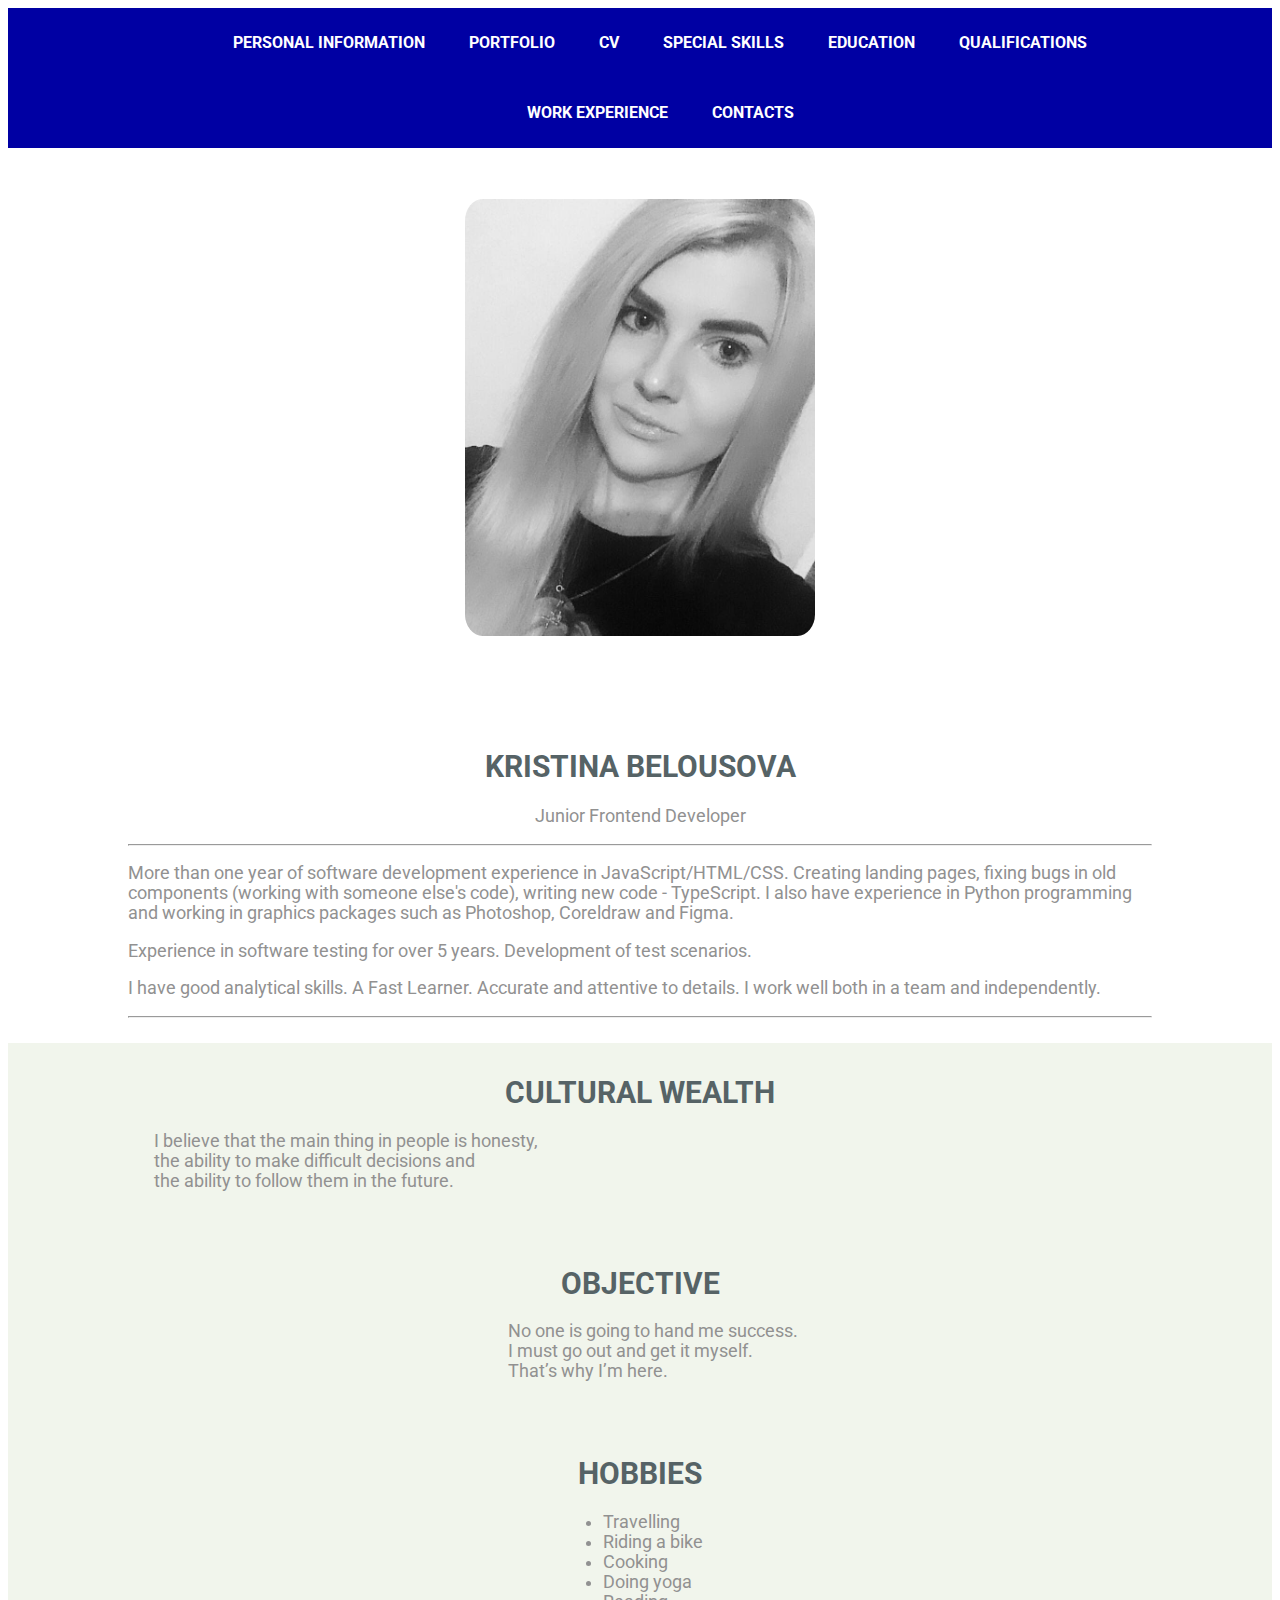
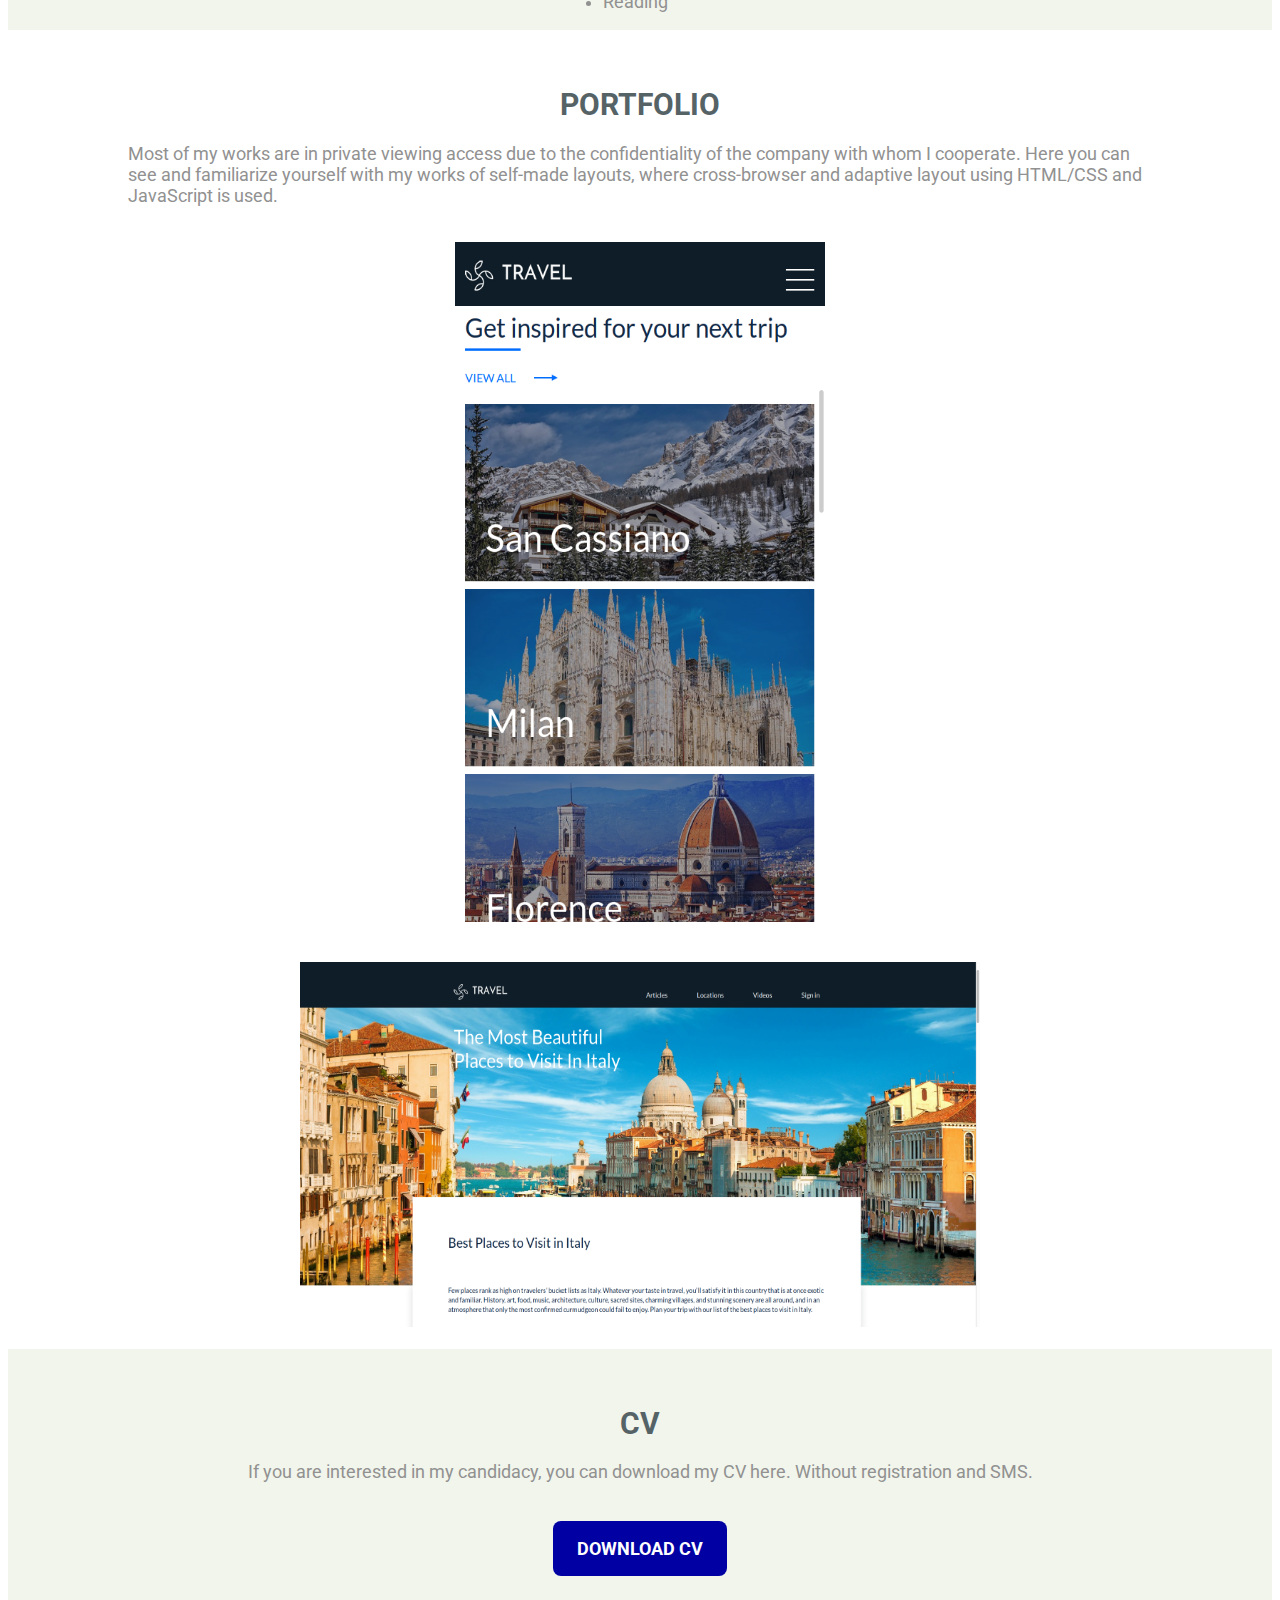
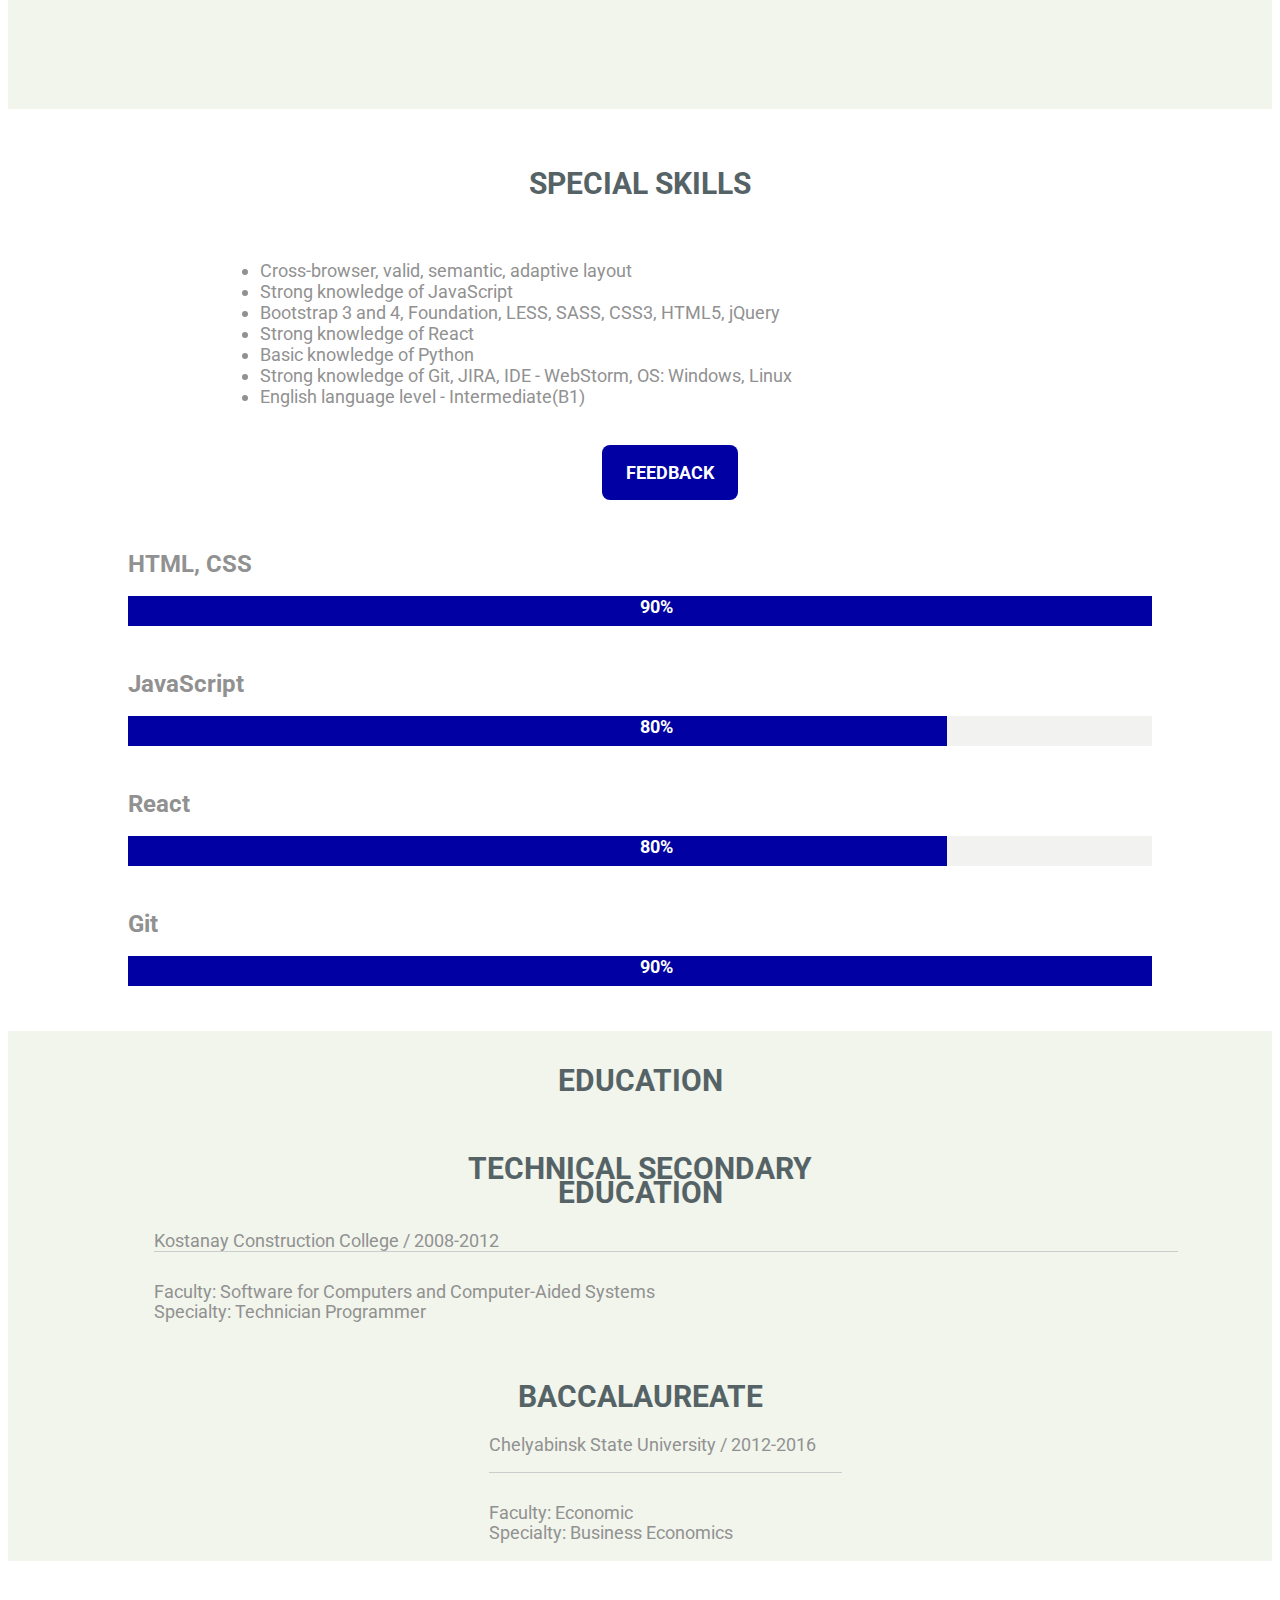
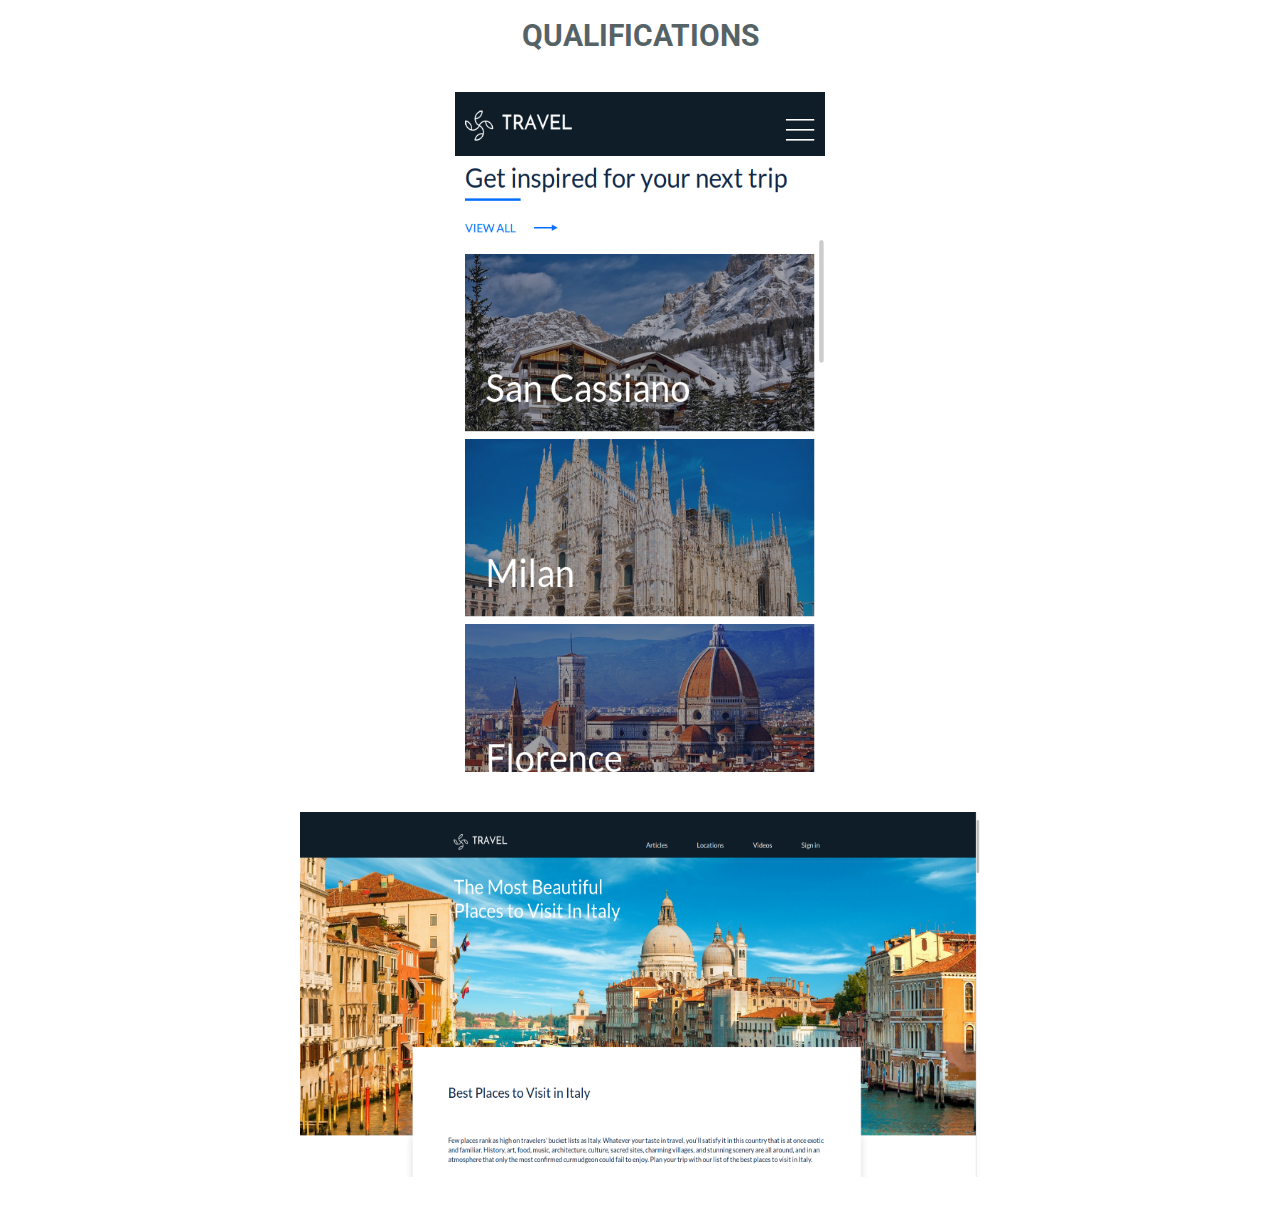
<file: index.html>
<!DOCTYPE html>
<html class="no-touch"><head>
    <meta charset="UTF-8">
    <title>Belousova Kristina Junior Frontend React JS Developer, QA Engineer</title>
    <link rel="shortcut icon" href="/img/favicon.ico" type="image/x-icon">
    <link href="https://fonts.googleapis.com/css?family=Roboto:400,500,700,400italic&amp;subset=latin,cyrillic-ext" rel="stylesheet" type="text/css">
    <link href="css/style.css" rel="stylesheet">
    <link href="https://cdn.jsdelivr.net/npm/bootstrap@5.0.2/dist/css/bootstrap.min.css" rel="stylesheet" integrity="sha384-EVSTQN3/azprG1Anm3QDgpJLIm9Nao0Yz1ztcQTwFspd3yD65VohhpuuCOmLASjC" crossorigin="anonymous">
    <script src="https://cdn.jsdelivr.net/npm/bootstrap@5.0.2/dist/js/bootstrap.bundle.min.js" integrity="sha384-MrcW6ZMFYlzcLA8Nl+NtUVF0sA7MsXsP1UyJoMp4YLEuNSfAP+JcXn/tWtIaxVXM" crossorigin="anonymous"></script>
</head>
<body>
<header class="header">
    <div class="container">
        <nav class="nav">
            <div class="nav_item">
                <a href="#about-me" class="nav_link">Personal information</a>
            </div>
            <div class="nav_item">
                <a href="#portfolio" class="nav_link">Portfolio</a>
            </div>
            <div class="nav_item">
                <a href="#resume" class="nav_link">CV</a>
            </div>
            <div class="nav_item">
                <a href="#skills" class="nav_link">Special skills</a>
            </div>
            <div class="nav_item">
                <a href="#education" class="nav_link">Education</a>
            </div>
            <div class="nav_item">
                <a href="#courses" class="nav_link">Qualifications</a>
            </div>
            <div class="nav_item">
                <a href="#contacts" class="nav_link">Work experience</a>
            </div>
            <div class="nav_item">
                <a href="#contacts" class="nav_link">Contacts</a>
            </div>
        </nav>
    </div>
</header>


<div class="main">
    <div class="bWrapper">
        <section class="about_me_section">
            <div class="container">
                <div class="row">
                    <div class="col-xs-5 col-xl-5 col-lg-5 col-md-5 col-sm-5 section_wrapper">
                        <div class="">
                            <img class="img-circle" alt="" src="img/my_photo.jpg">
                        </div>
                    </div>
                    <div class="col-xs-7 col-xl-7 col-lg-7 col-md-7 col-sm-7 ">
                        <h2 class="title main_info_title text_wrapper col-xl-12">Kristina Belousova</h2>
                        <p class="text_wrapper"> Junior Frontend Developer</p>
                        <hr>
                        <div class="main-info__text">
                            <p class=""> More than one year of software development experience in JavaScript/HTML/CSS.
                                Creating landing pages, fixing bugs in old components (working with someone else's code),
                                writing new code - TypeScript.
                                I also have experience in Python programming and working in graphics packages such as
                                Photoshop, Coreldraw and Figma.</p>
                            <p class="">Experience in software testing for over 5 years. Development of test scenarios.</p>
                            <p class=""> I have good analytical skills. A Fast Learner. Accurate and attentive to details.
                                I work well both in a team and independently.</p>
                        </div>
                        <hr>
                    </div>
                </div>
            </div>
        </section>
    </div>



    <section class="about_me_qualities_section">
        <div class="container">
            <div class="row">
                <div class="col-xs-4 col-xl-4 col-lg-4 col-md-4 col-sm-4 about_me_section_wrapper">
                    <div class="">
                        <h2 class="title main_info_title text_wrapper">Cultural wealth</h2>
                        <p class="main-info__text info_text_wrapper">
                            I believe that the main thing in people is honesty,
                            <br/> the ability to make difficult decisions and
                            <br/>the ability to follow them in the future.
                        </p>
                    </div>
                </div>
                <div class="col-xs-4 col-xl-4 col-lg-4 col-md-4 col-sm-4 section_wrapper">
                    <div class="">
                        <h2 class="title main_info_title text_wrapper">Objective</h2>
                        <p class="main-info__text info_text_wrapper">
                            No one is going to hand me success.
                            <br/>I must go out and get it myself.
                            <br/>That’s why I’m here.
                        </p>
                    </div>
                </div>
                <div class="col-xs-4 col-xl-4 col-lg-4 col-md-4 col-sm-4 section_wrapper">
                    <div class="">
                        <h2 class="title main_info_title text_wrapper">Hobbies</h2>
                        <li class="main-info__text info_text_wrapper">Travelling</li>
                        <li class="main-info__text info_text_wrapper">Riding a bike</li>
                        <li class="main-info__text info_text_wrapper">Cooking</li>
                        <li class="main-info__text info_text_wrapper">Doing yoga</li>
                        <li class="main-info__text info_text_wrapper">Reading</li>
                        </p>
                    </div>
                </div>
            </div>
        </div>
    </section>
</div>

<section id="portfolio" class="">
    <div class="container">
        <div class="row">

            <h2 class="title main_info_title text_wrapper">Portfolio</h2>
            <p class="portfolio__info">
                Most of my works are in private viewing access due to the confidentiality of the company with whom I cooperate.
                Here you can see and familiarize yourself with my works of self-made layouts, where cross-browser and adaptive layout
                using HTML/CSS and JavaScript is used.
            </p>

            <div class="col-xs-5 col-xl-5 col-lg-5 col-md-5 col-sm-5 section_wrapper">
                <p class="portfolio__items">
                    <a class="portfolio-item__link" href="travel/index.html">
                        <img src="img/italy-mobile.png" class="portfolio-item__img" alt="italy" width="370" height="680">
                    </a>
                </p>
            </div>
            <div class="col-xs-7 col-xl-7 col-lg-7 col-md-7 col-sm-7 section_wrapper">
                <p class="portfolio__items">
                    <a class="portfolio-item__link" href="travel/index.html">
                        <img src="img/italy-web.png" class="portfolio-item__img" alt="italy" width="680" height="365">
                    </a>
                </p>
            </div>
        </div>
    </div>
</section>


<section id="resume" class="resume_section">
    <div class="container">
        <div class="row" >
            <div class="col-xs-12 col-xl-12 col-lg-12 col-md-12 col-sm-12 section_wrapper ">
                                <div class="">
                <h2 class="title main_info_title text_wrapper">CV</h2>

                <p class="resume__info">
                    If you are interested in my candidacy, you can download my CV here. Without registration and SMS.
                </p>
                <div class="downloadButtonWrapper">
                    <a href="resume.pdf" class="downloadButton" download="">Download CV</a>
                </div>
            </div>
        </div>
        </div>
        </div>
</section>


<section id="skills" class="">
    <div class="container">
        <div class="row">

            <h2 class="title main_info_title text_wrapper">Special skills</h2>

<!--            <div class="skill-item">-->
            <div class="col-xs-6 col-xl-6 col-lg-6 col-md-6 col-sm-6 section_wrapper">
                <ul class="skills__list">
                    <li>Cross-browser, valid, semantic, adaptive layout</li>
                <li>Strong knowledge of JavaScript</li>
                <li>Bootstrap 3 and 4, Foundation, LESS, SASS, CSS3, HTML5, jQuery</li>
                <li>Strong knowledge of React</li>
                <li>Basic knowledge of Python</li>
                <li>Strong knowledge of Git, JIRA, IDE - WebStorm, OS: Windows, Linux</li>
                <li>English language level - Intermediate(B1)</li>
                    <li class="downloadButtonWrapper">
                        <a class="downloadButton" href="#contacts">Feedback</a>
                    </li>
                </ul>
            </div>







            <div class="col-xs-6 col-xl-6 col-lg-6 col-md-6 col-sm-6 section_wrapper skills_wrapper">
                <div class="skill-item">
                    <h3 class="secondary-title skill-item__title">HTML, CSS</h3>
                    <div class="skill-item__container">
                        <div class="skill-item__progress">
                            <p class="skill-item__percent percent-90">90%</p>
                        </div>
                    </div>
                </div>
                <div class="skill-item">
                    <h3 class="secondary-title skill-item__title">JavaScript</h3>
                    <div class="skill-item__container">
                        <div class="skill-item__progress">
                            <p class="skill-item__percent percent-80">80%</p>
                        </div>
                    </div>
                </div>
                <div class="skill-item">
                    <h3 class="secondary-title skill-item__title">React</h3>
                    <div class="skill-item__container">
                        <div class="skill-item__progress">
                            <p class="skill-item__percent percent-80">80%</p>
                        </div>
                    </div>
                </div>
                <div class="skill-item">
                    <h3 class="secondary-title skill-item__title">Git</h3>
                    <div class="skill-item__container">
                        <div class="skill-item__progress">
                            <p class="skill-item__percent percent-90">90%</p>
                        </div>
                    </div>
                </div>

            </div>
        </div>
    </div>
</section>




<section class="education_section about_me_qualities_section">
    <div class="container">
        <div class="row">
            <h2 class="title main_info_title text_wrapper">Education</h2>
            <div class="col-xs-6 col-xl-6 col-lg-6 col-md-6 col-sm-6 about_me_section_wrapper">
                <div class="">
                    <h2 class="title main_info_title text_wrapper">Technical secondary <br/>education</h2>
                    <div class="main-info__text info_text_wrapper">
                        Kostanay Construction College / 2008-2012 </div>

                    <div class="main-info__text info_text_wrapper education__info">
                        Faculty: Software for Computers and Computer-Aided Systems
                    </div>
                    <div class="main-info__text info_text_wrapper">
                        Specialty: Technician Programmer
                    </div>
                </div>
            </div>

            <div class="col-xs-6 col-xl-6 col-lg-6 col-md-6 col-sm-6 section_wrapper">
                <div class="">
                    <h2 class="title main_info_title text_wrapper">Baccalaureate</h2>
                    <p class="main-info__text info_text_wrapper">
                        Chelyabinsk State University / 2012-2016
                    <div class="main-info__text info_text_wrapper education__info">
                        Faculty: Economic
                    </div>
                    <div class="main-info__text info_text_wrapper">
                        Specialty:  Business Economics
                    </div>

                    </p>
                </div>
            </div>
        </div>
    </div>
</section>
</div>


<section id="qualifications" class="">
    <div class="container">
        <div class="row">

            <h2 class="title main_info_title text_wrapper">Qualifications</h2>
            <p class="portfolio__info">

            </p>

            <div class="col-xs-5 col-xl-5 col-lg-5 col-md-5 col-sm-5 section_wrapper">
                <p class="portfolio__items">
                    <a class="portfolio-item__link" href="travel/index.html">
                        <img src="img/italy-mobile.png" class="portfolio-item__img" alt="italy" width="370" height="680">
                    </a>
                </p>
            </div>
            <div class="col-xs-7 col-xl-7 col-lg-7 col-md-7 col-sm-7 section_wrapper">
                <p class="portfolio__items">
                    <a class="portfolio-item__link" href="travel/index.html">
                        <img src="img/italy-web.png" class="portfolio-item__img" alt="italy" width="680" height="365">
                    </a>
                </p>
            </div>
        </div>
    </div>
</section>







</main>
</body>
</html>
</file>
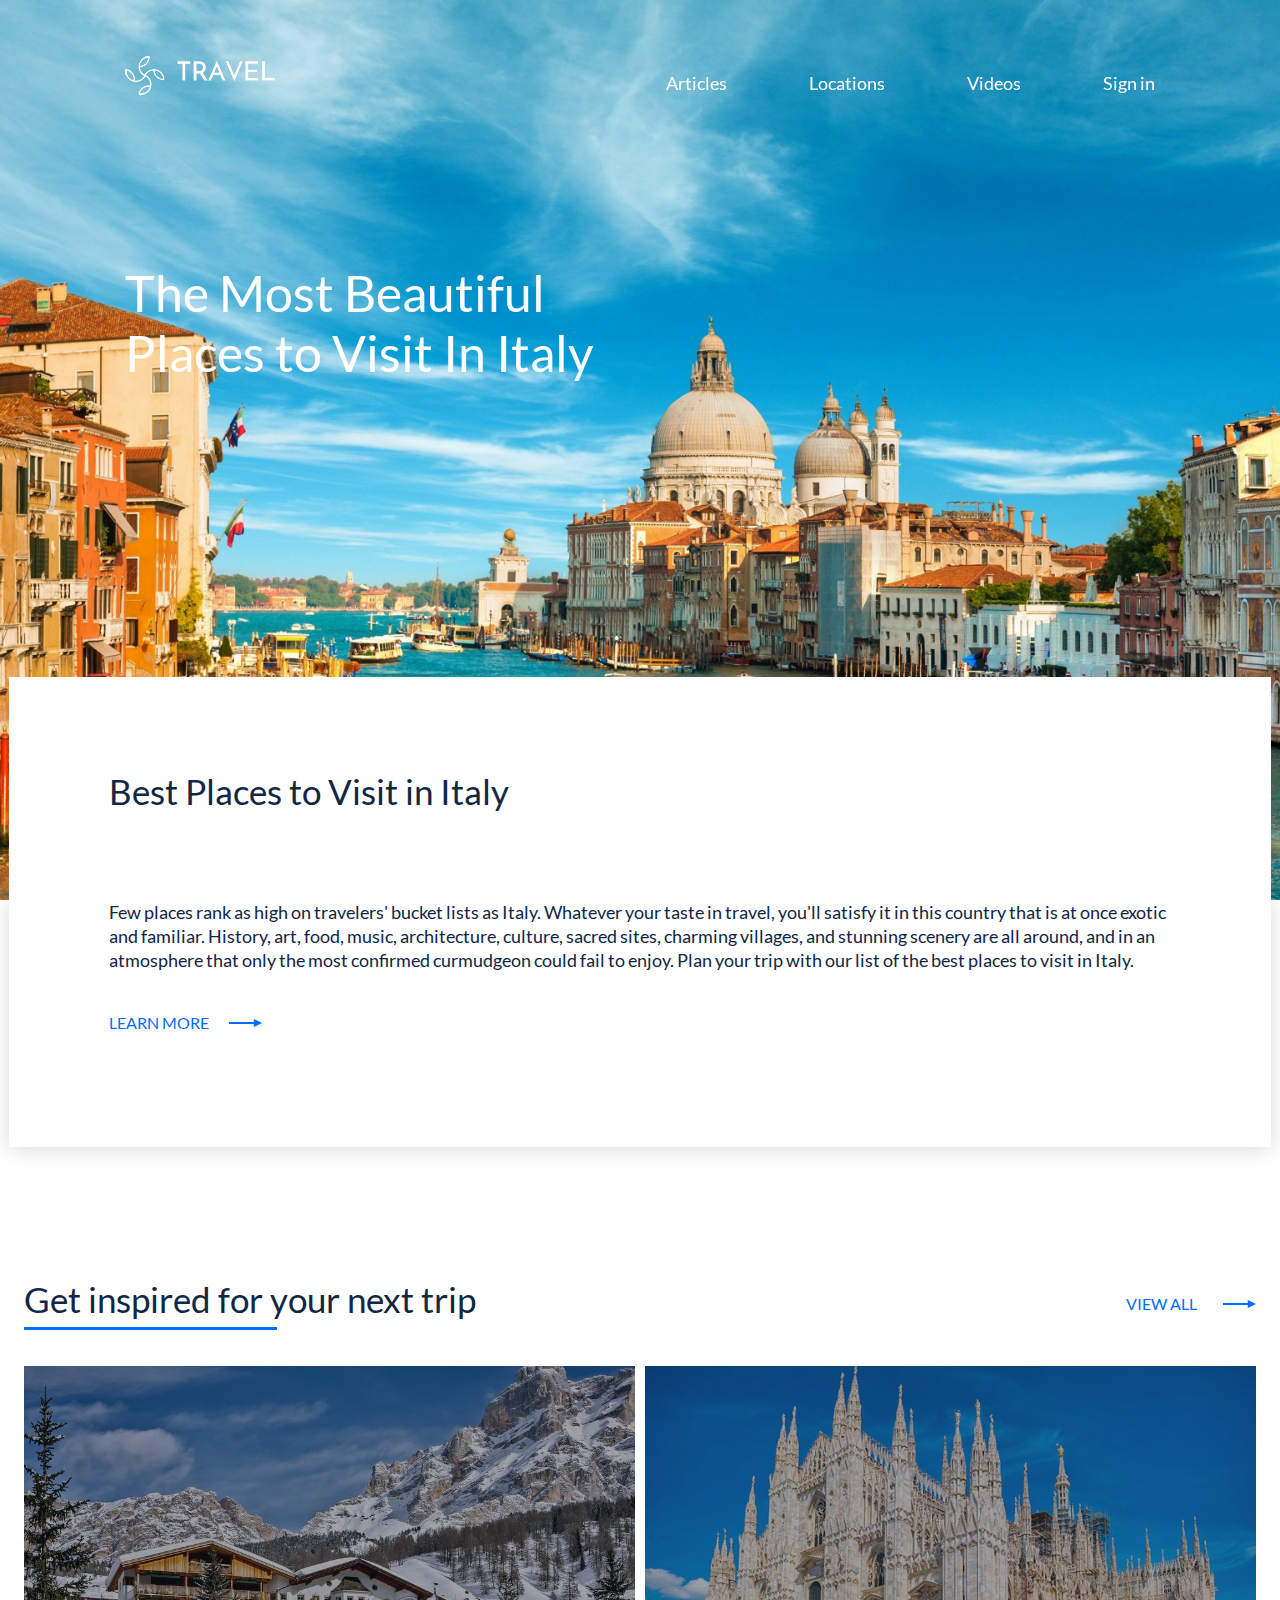
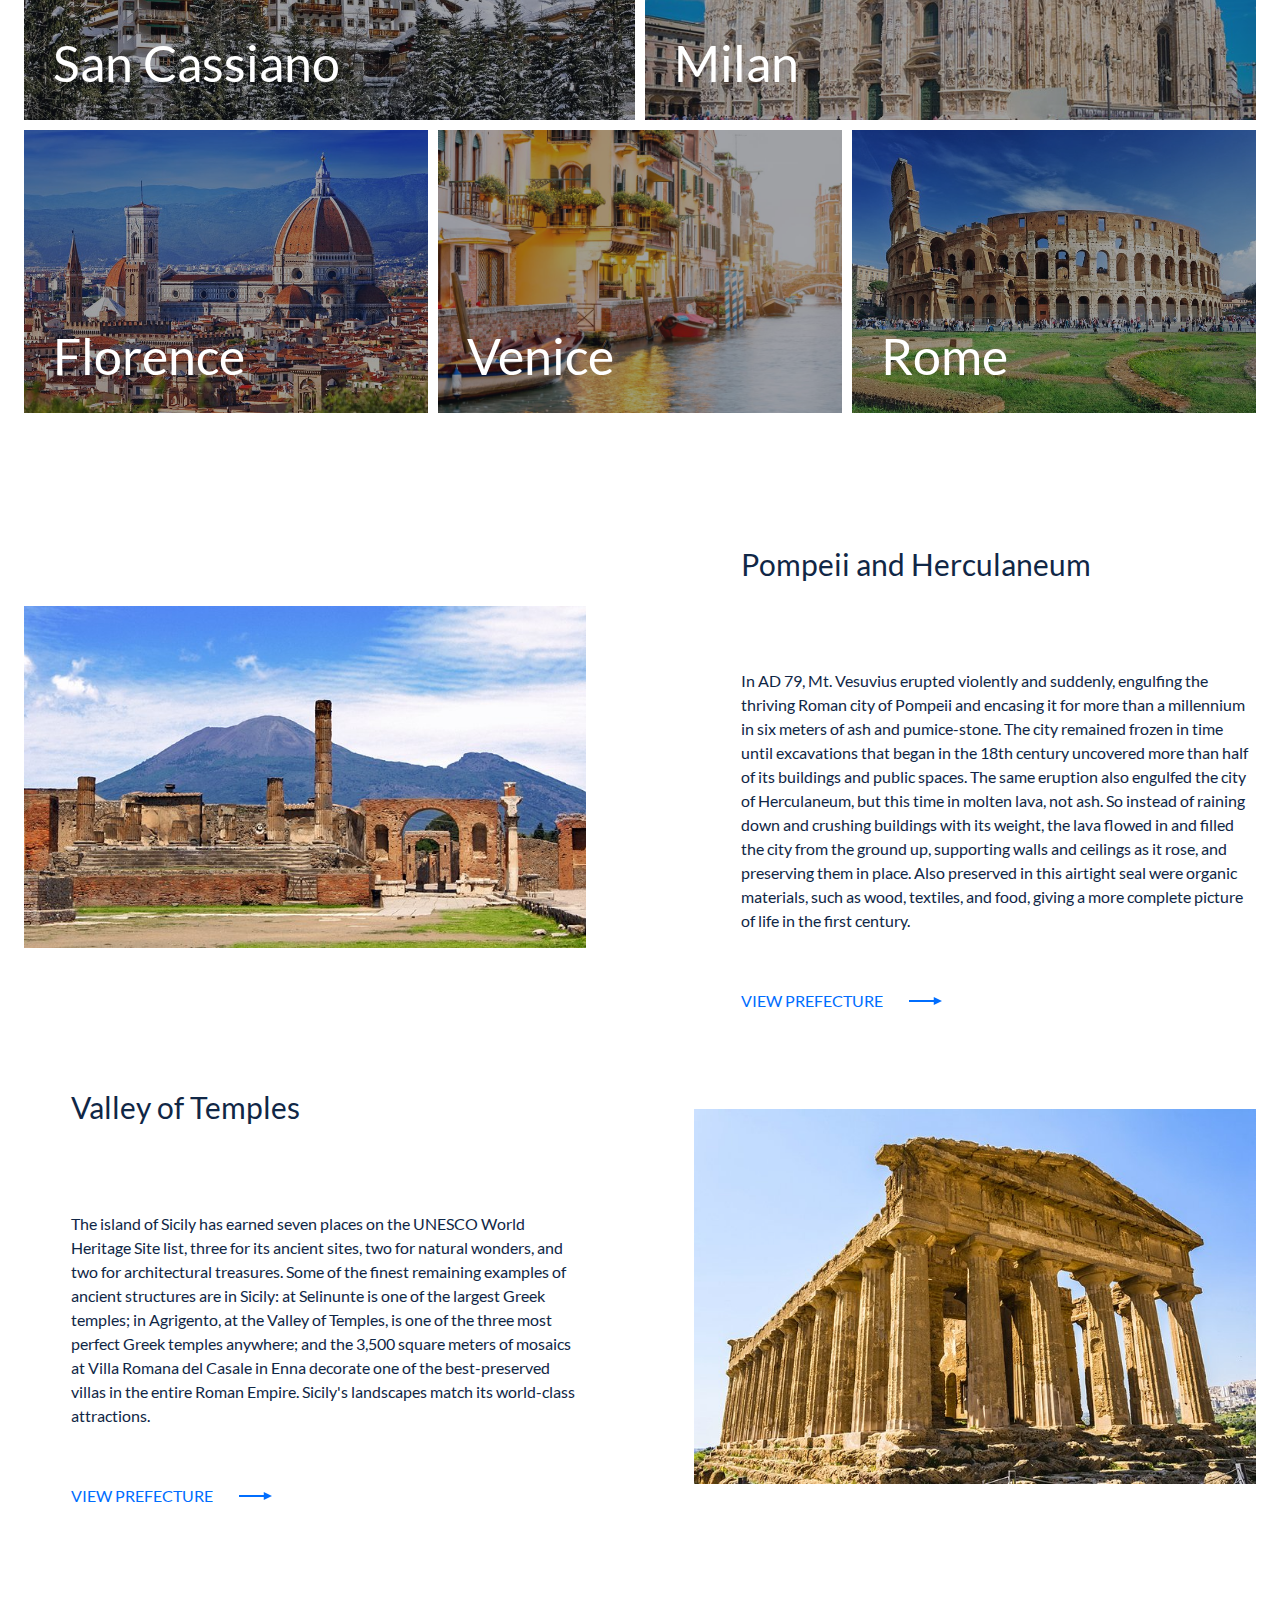
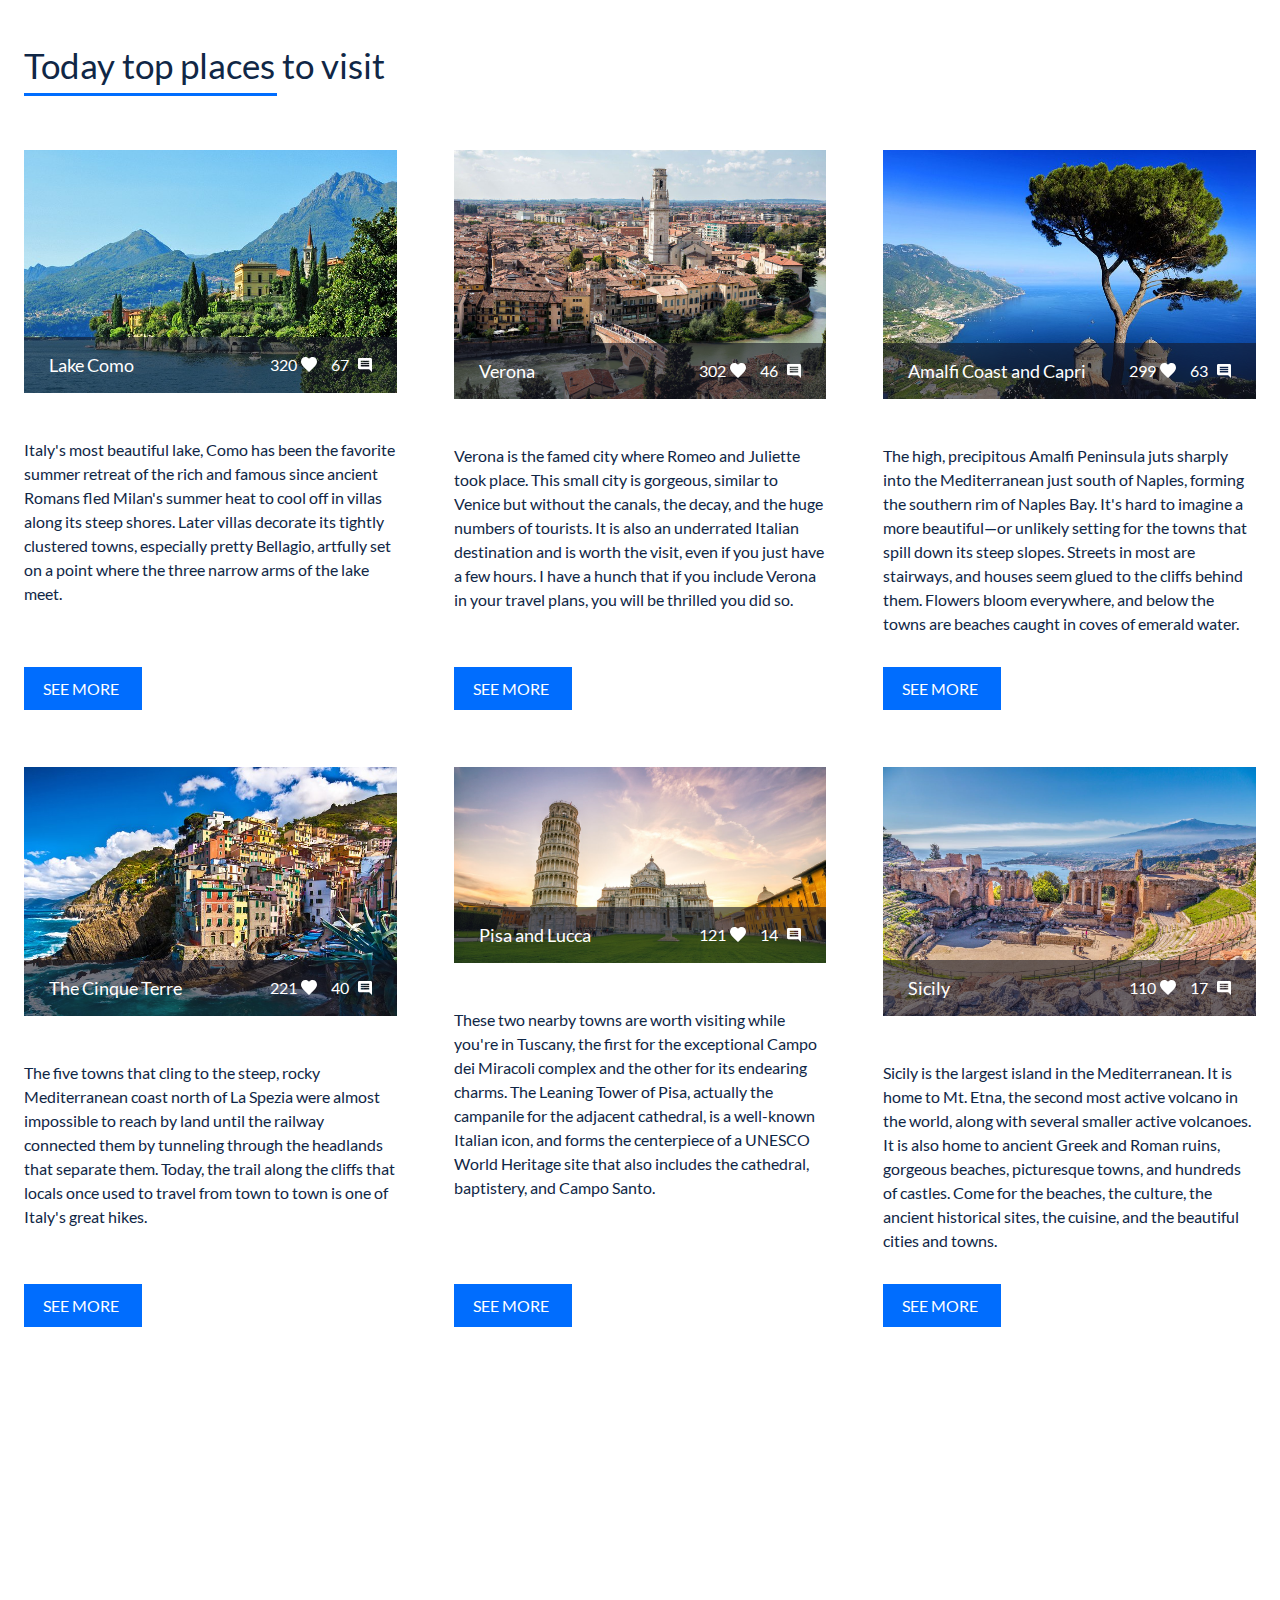
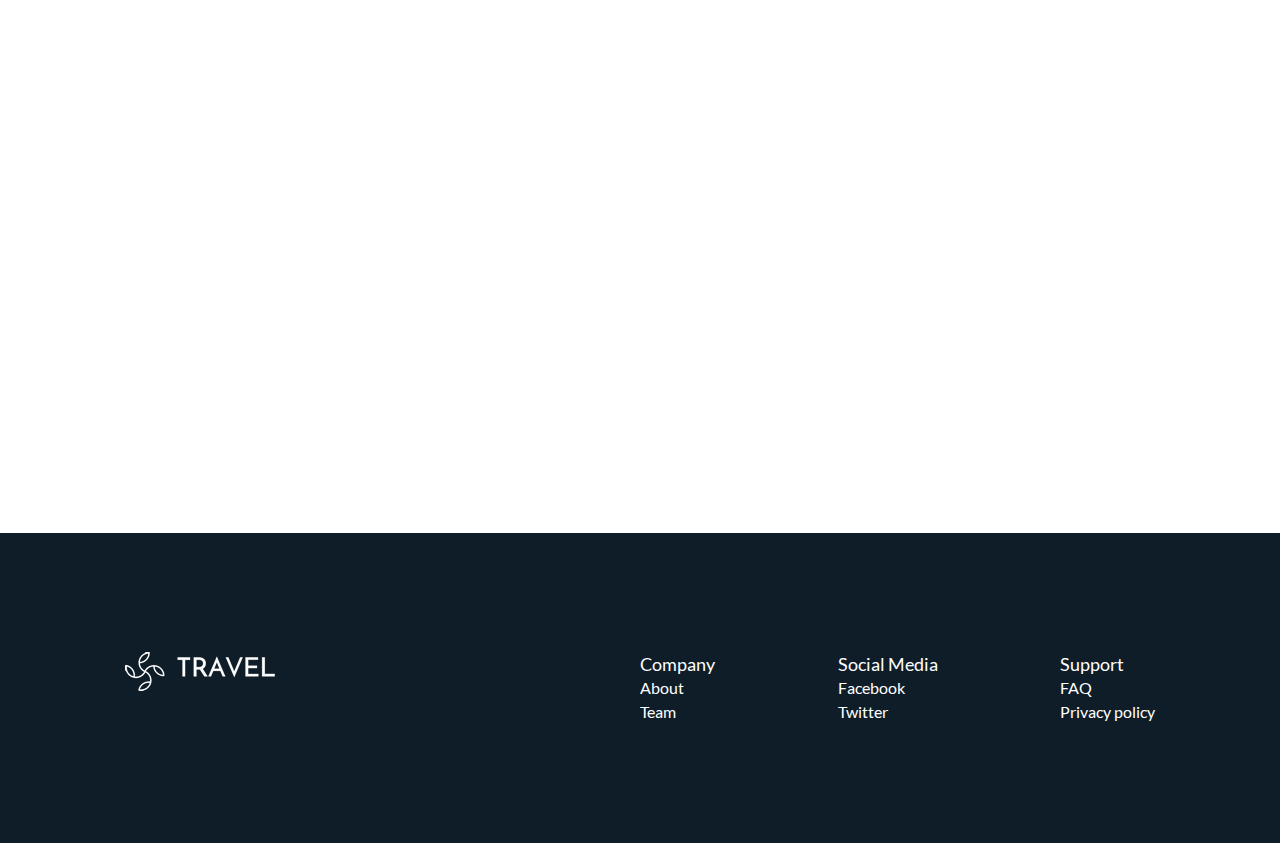
<file: travel/index.html>
<!DOCTYPE html>
<html lang="en">
<head>
    <meta charset="UTF-8">
    <meta name="viewport" content="width=device-width, initial-scale=1.0">
    <title>The Most Beautiful Places to Visit In Italy</title>
    <link rel="stylesheet" href="./css/style.css">
</head>
<body>
<!-- Header start -->
<header class="header">
    <div class="wrapper">
        <div class="header__wrapper">
            <div class="header__logo">
                <a href="/" class="header__logo-link">
                    <img src="./img/logo.png" alt="he Most Beautiful Places to Visit In Italy" class="header__logo-pic">
                </a>
            </div>

            <nav class="header__nav">
                <ul class="header__list">
                    <li class="header__item">
                        <a href="#articles" class="header__link js-scroll">Articles</a>
                    </li>
                    <li class="header__item">
                        <a href="#locations" class="header__link js-scroll">Locations</a>
                    </li>
                    <li class="header__item">
                        <a href="#videos" class="header__link js-scroll">Videos</a>
                    </li>
                    <li class="header__item">
                        <a href="#sign-in" class="header__link js-scroll">Sign in</a>
                    </li>
                </ul>
                <div class="header__nav-close">
                    <span class="header__nav-close-line"></span>
                    <span class="header__nav-close-line"></span>
                </div>
            </nav>
            <div class="header__burger burger">
                <span class="burger__line burger__line_first"></span>
                <span class="burger__line burger__line_second"></span>
                <span class="burger__line burger__line_third"></span>
            </div>
        </div>
    </div>
</header>
<!-- Header end -->


<main class="main">
    <!-- Intro start -->
    <section class="intro" id="sign-in">
        <div class="wrapper">
            <h1 class="intro__title">
                The Most Beautiful Places to Visit In Italy
            </h1>
        </div>
    </section>
    <!-- Intro end -->

    <!-- Benefits start -->
    <section class="benefits">
        <div class="benefits__wrap">
            <h2 class="benefits__title">
                Best Places to Visit in Italy
            </h2>
            <div class="benefits__cards">
                <div class="benefits__card">
                    <p class="benefits__card-desc">
                        Few places rank as high on travelers' bucket lists as Italy. Whatever your taste in travel, you'll
                        satisfy it in this country that is at once exotic and familiar. History, art, food, music, architecture,
                        culture, sacred sites, charming villages, and stunning scenery are all around, and in an atmosphere that
                        only the most confirmed curmudgeon could fail to enjoy. Plan your trip with our list of the best places
                        to visit in Italy.
                    </p>
                    <a href="#!" class="benefits__card-more">
                        LEARN MORE
                    </a>
                </div>

            </div>
        </div>
    </section>
    <!-- Benefits end -->

    <!-- Places start -->
    <section class="places">
        <div class="wrapper-full">
            <div class="places__caption">
                <h2 class="places__title section-title">
                    Get inspired for your next trip
                </h2>
                <a href="#!" class="places__view-all">VIEW ALL</a>
            </div>

            <div class="places__cards">

                <div class="places__card places__card_size_lg">
                    <img src="./img/place-1-min.jpg" alt="San Cassiano" class="places__card-pic places__card-pic_size_lg">
                    <h3 class="places__card-title">
                        San Cassiano
                    </h3>
                    <a href="#!" class="places__card-link"></a>
                </div>

                <div class="places__card places__card_size_lg">
                    <img src="./img/place-2-min.jpg" alt="Milan" class="places__card-pic places__card-pic_size_lg">
                    <h3 class="places__card-title">
                        Milan
                    </h3>
                    <a href="#!" class="places__card-link"></a>
                </div>

                <div class="places__card places__card_size_sm">
                    <img src="./img/place-3-min.jpg" alt="Florence" class="places__card-pic places__card-pic_size_sm">
                    <h3 class="places__card-title">
                        Florence
                    </h3>
                    <a href="#!" class="places__card-link"></a>
                </div>

                <div class="places__card places__card_size_sm">
                    <img src="./img/place-4-min.jpg" alt="Venice" class="places__card-pic places__card-pic_size_sm">
                    <h3 class="places__card-title">
                        Venice
                    </h3>
                    <a href="#!" class="places__card-link"></a>
                </div>

                <div class="places__card places__card_size_sm">
                    <img src="./img/place-5-min.jpg" alt="Rome" class="places__card-pic places__card-pic_size_sm">
                    <h3 class="places__card-title">
                        Rome
                    </h3>
                    <a href="#!" class="places__card-link"></a>
                </div>

            </div>
        </div>
    </section>
    <!-- Places end -->

    <!-- Tours start -->

    <div class="tours" id="articles">
        <div class="wrapper-full">

            <div class="tours__tour tour">
                <div class="tour__pic">
                    <img src="./img/tour-1-min.jpg" alt="Pompeii and Herculaneum" class="tour__thumb">
                </div>
                <div class="tour__info">
                    <h3 class="tour__title">
                        Pompeii and Herculaneum
                    </h3>
                    <p class="tour__desc">
                        In AD 79, Mt. Vesuvius erupted violently and suddenly, engulfing the thriving Roman city of Pompeii and encasing
                        it for more than a millennium in six meters of ash and pumice-stone. The city remained frozen in time until excavations
                        that began in the 18th century uncovered more than half of its buildings and public spaces.
                        The same eruption also engulfed the city of Herculaneum, but this time in molten lava, not ash. So instead of raining
                        down and crushing buildings with its weight, the lava flowed in and filled the city from the ground up, supporting walls
                        and ceilings as it rose, and preserving them in place. Also preserved in this airtight seal were organic materials,
                        such as wood, textiles, and food, giving a more complete picture of life in the first century.
                    </p>
                    <a href="#!" class="tour__more">VIEW PREFECTURE</a>
                </div>
            </div>

            <div class="tours__tour tour">
                <div class="tour__info">
                    <h3 class="tour__title">
                        Valley of Temples
                    </h3>
                    <p class="tour__desc">
                        The island of Sicily has earned seven places on the UNESCO World Heritage Site list, three for its ancient sites, two for natural wonders,
                        and two for architectural treasures. Some of the finest remaining examples of ancient structures are in Sicily: at Selinunte is one of the
                        largest Greek temples; in Agrigento, at the Valley of Temples, is one of the three most perfect Greek temples anywhere; and the 3,500
                        square meters of mosaics at Villa Romana del Casale in Enna decorate one of the best-preserved villas in the entire Roman Empire.
                        Sicily's landscapes match its world-class attractions.
                    </p>
                    <a href="#!" class="tour__more">VIEW PREFECTURE</a>
                </div>
                <div class="tour__pic tour__pic_mob-first">
                    <img src="./img/tour-2-min.jpg" alt="Featured Neighborhood: Kyoto’s Arashiyama" class="tour__thumb">
                </div>
            </div>

        </div>
    </div>

    <!-- Tours start -->

    <!-- Top start -->
    <section class="top" id="locations">
        <div class="wrapper-full">
            <h2 class="top__title section-title">
                Today top places to visit
            </h2>

            <div class="top__cards">

                <div class="top__card">
                    <div class="top__card-pic">
                        <img src="./img/top-pic-1-min.jpg" alt="NAGOYA" class="top__card-thumb">
                        <div class="top__card-stats">
                            <h3 class="top__card-title">
                                Lake Como
                            </h3>
                            <div class="top__card-likes">
                                    <span class="top__card-likes-value">
                                        320
                                    </span>
                            </div>
                            <div class="top__card-comments">
                                    <span class="top__card-comments-value">
                                        67
                                    </span>
                            </div>
                        </div>
                    </div>
                    <p class="top__card-desc">
                        Italy's most beautiful lake, Como has been the favorite summer retreat of the rich and famous since ancient Romans fled Milan's
                        summer heat to cool off in villas along its steep shores. Later villas decorate its tightly clustered towns, especially pretty
                        Bellagio, artfully set on a point where the three narrow arms of the lake meet.
                    </p>
                    <a href="#!" class="top__card-more">SEE MORE</a>
                </div>

                <div class="top__card">
                    <div class="top__card-pic">
                        <img src="./img/top-pic-2-min.jpg" alt="NIIGATA" class="top__card-thumb">
                        <div class="top__card-stats">
                            <h3 class="top__card-title">
                                Verona
                            </h3>
                            <div class="top__card-likes">
                                    <span class="top__card-likes-value">
                                        302
                                    </span>
                            </div>
                            <div class="top__card-comments">
                                    <span class="top__card-comments-value">
                                        46
                                    </span>
                            </div>
                        </div>
                    </div>
                    <p class="top__card-desc">
                        Verona is the famed city where Romeo and Juliette took place.
                        This small city is gorgeous, similar to Venice but without the canals, the decay, and the huge numbers of tourists.
                        It is also an underrated Italian destination and is worth the visit, even if you just have a few hours.
                        I have a hunch that if you include Verona in your travel plans, you will be thrilled you did so.
                    </p>
                    <a href="#!" class="top__card-more">SEE MORE</a>
                </div>

                <div class="top__card">
                    <div class="top__card-pic">
                        <img src="./img/top-pic-3-min.jpg" alt="OSAKA" class="top__card-thumb">
                        <div class="top__card-stats">
                            <h3 class="top__card-title">
                                Amalfi Coast and Capri
                            </h3>
                            <div class="top__card-likes">
                                    <span class="top__card-likes-value">
                                        299
                                    </span>
                            </div>
                            <div class="top__card-comments">
                                    <span class="top__card-comments-value">
                                        63
                                    </span>
                            </div>
                        </div>
                    </div>
                    <p class="top__card-desc">
                        The high, precipitous Amalfi Peninsula juts sharply into the Mediterranean just south of Naples, forming the southern rim of Naples Bay.
                        It's hard to imagine a more beautiful—or unlikely setting for the towns that spill down its steep slopes. Streets in most are stairways,
                        and houses seem glued to the cliffs behind them. Flowers bloom everywhere, and below the towns are beaches caught in coves of emerald water.
                    </p>
                    <a href="#!" class="top__card-more">SEE MORE</a>
                </div>

                <div class="top__card">
                    <div class="top__card-pic">
                        <img src="./img/top-pic-4-min.jpg" alt="The Cinque Terre" class="top__card-thumb">
                        <div class="top__card-stats">
                            <h3 class="top__card-title">
                                The Cinque Terre
                            </h3>
                            <div class="top__card-likes">
                                    <span class="top__card-likes-value">
                                        221
                                    </span>
                            </div>
                            <div class="top__card-comments">
                                    <span class="top__card-comments-value">
                                        40
                                    </span>
                            </div>
                        </div>
                    </div>
                    <p class="top__card-desc">
                        The five towns that cling to the steep, rocky Mediterranean coast north of La Spezia were almost impossible to reach by land until the
                        railway connected them by tunneling through the headlands that separate them. Today, the trail along the cliffs that locals once used to
                        travel from town to town is one of Italy's great hikes.
                    </p>
                        <a href="#!" class="top__card-more">SEE MORE</a>
                </div>

                <div class="top__card">
                    <div class="top__card-pic">
                        <img src="./img/top-pic-5-min.jpg" alt="Pisa and Lucca" class="top__card-thumb">
                        <div class="top__card-stats">
                            <h3 class="top__card-title">
                                Pisa and Lucca
                            </h3>
                            <div class="top__card-likes">
                                    <span class="top__card-likes-value">
                                        121
                                    </span>
                            </div>
                            <div class="top__card-comments">
                                    <span class="top__card-comments-value">
                                        14
                                    </span>
                            </div>
                        </div>
                    </div>
                    <p class="top__card-desc">
                        These two nearby towns are worth visiting while you're in Tuscany, the first for the exceptional Campo dei Miracoli complex and the other
                        for its endearing charms. The Leaning Tower of Pisa, actually the campanile for the adjacent cathedral, is a well-known Italian icon, and
                        forms the centerpiece of a UNESCO World Heritage site that also includes the cathedral, baptistery, and Campo Santo.
                    </p>
                    <a href="#!" class="top__card-more">SEE MORE</a>
                </div>

                <div class="top__card">
                    <div class="top__card-pic">
                        <img src="./img/top-pic-6-min.jpg" alt="Sicily" class="top__card-thumb">
                        <div class="top__card-stats">
                            <h3 class="top__card-title">
                                Sicily
                            </h3>
                            <div class="top__card-likes">
                                    <span class="top__card-likes-value">
                                        110
                                    </span>
                            </div>
                            <div class="top__card-comments">
                                    <span class="top__card-comments-value">
                                        17
                                    </span>
                            </div>
                        </div>
                    </div>
                    <p class="top__card-desc">
                        Sicily is the largest island in the Mediterranean. It is home to Mt. Etna, the second most active volcano in the world,
                        along with several smaller active volcanoes. It is also home to ancient Greek and Roman ruins, gorgeous beaches, picturesque
                        towns, and hundreds of castles. Come for the beaches, the culture, the ancient historical sites, the cuisine, and the beautiful
                        cities and towns.
                    </p>
                    <a href="#!" class="top__card-more">SEE MORE</a>
                </div>

            </div>
        </div>
    </section>
    <!-- Top end -->

    <!-- Videos start -->
    <div class="videos" id="videos">
        <div class="videos__wrapper">
            <div class="video__item"></div>
            <iframe class="video__element" src="https://www.youtube.com/embed/8r4a0YLw5_w" allow="accelerometer; autoplay; encrypted-media; gyroscope;
            picture-in-picture" allowfullscreen></iframe>
        </div>
    </div>
    <!-- Videos end -->
</main>

<footer class="footer">
    <div class="wrapper">
        <div class="footer__item">
            <div class="footer__logo">
                <img src="./img/logo.png" alt="" class="footer__logo-pic">
            </div>
            <nav class="footer__nav">
                <ul class="footerm__menu">
                    <li class="footer__menu-item">
                        <h3 class="footer__menu-title">Company</h3>
                    </li>
                    <li class="footer__menu-item">
                        <a href="#!" class="footer__menu-link">About</a>
                    </li>
                    <li class="footer__menu-item">
                        <a href="#!" class="footer__menu-link">Team</a>
                    </li>
                </ul>
                <ul class="footerm__menu">
                    <li class="footer__menu-item">
                        <h3 class="footer__menu-title">Social Media</h3>
                    </li>
                    <li class="footer__menu-item">
                        <a href="#!" class="footer__menu-link">Facebook</a>
                    </li>
                    <li class="footer__menu-item">
                        <a href="#!" class="footer__menu-link">Twitter</a>
                    </li>
                </ul>
                <ul class="footerm__menu">
                    <li class="footer__menu-item">
                        <h3 class="footer__menu-title">Support</h3>
                    </li>
                    <li class="footer__menu-item">
                        <a href="#!" class="footer__menu-link">FAQ</a>
                    </li>
                    <li class="footer__menu-item">
                        <a href="#!" class="footer__menu-link">Privacy policy</a>
                    </li>
                </ul>
            </nav>
        </div>
    </div>
</footer>

<script src="./js/main-es5.min.js"></script>
</body>
</html>
</file>
<file: css/style.css>
body {
  font-family: 'Roboto', 'Arial', sans-serif !important;
  font-size: 18px !important;
  /*line-height: 1.7 !important;*/
  color: #919191 !important;
}

.header {
  background-color: #0000a3;
  text-align: center;
}

.container {
  padding-right: 15px;
  padding-left: 15px;
  margin: 0 auto;
  max-width: 80vw;
  /*text-align: center;*/
}

.nav {
  /*font-size: 0;*/
  padding: 0;
  display: inline-block;
}

.nav_item {
  display: inline-block;
  margin-left: 40px;
  padding: 20px 0;
}

.nav_link {
  display: inline-block;
  font-family: 'Roboto', 'Arial', sans-serif;
  font-size: 16px;
  font-weight: bold;
  line-height: 30px;
  color: #fff;
  text-transform: uppercase;
  text-decoration: none;
  transition: color 0.2s ease;
}


.bWrapper {
  max-width: 1440px;
  margin: 0 auto;
}

.about_me_section{
  flex-direction: column;
  min-height: 360px;
}

.section_wrapper{
  display: flex;
  justify-content: center;
}

.main_info__title {
  padding-top: 0;
}

.title {
  padding-top: 3vw;
  margin-bottom: 2vw;
  font-size: 30px;
  text-transform: uppercase;
  line-height: 24px;
  font-weight: bold;
  color: #566366;
}

.main-info__text {
  /*margin-bottom: 20px;*/
  width: 100%;
  font-size: 1.1rem;
}

/*.minor-info__photo {*/
/*  display: inline-block;*/
/*  vertical-align: top;*/
/*  padding-top: 5vw;*/
/*  border-radius: 5%;*/
/*  width: 350px;*/
/*  width: 491px;*/
/*  height: 608px;*/
/*  background: url('/dist/img/my_photo.jpg') no-repeat;*/
/*  background-size: auto;*/
/*  background-size: cover;*/
/*  overflow: hidden;*/
/*}*/

.img-circle {
  border-radius: 5%;
  width: 350px;
  margin-top: 4vw;
  margin-bottom: 4vw;
}

.about_me_qualities_section{
  flex-direction: column;
  min-height: 360px;
  background: #F1F5EC;
}

header hr {
  border: 0;
  height: 1px;
  background-image: -webkit-linear-gradient(left, rgba(0, 0, 0, 0), rgba(0, 0, 0, 0.75), rgba(0, 0, 0, 0));
  background-image: -moz-linear-gradient(left, rgba(0, 0, 0, 0), rgba(0, 0, 0, 0.75), rgba(0, 0, 0, 0));
  background-image: -ms-linear-gradient(left, rgba(0, 0, 0, 0), rgba(0, 0, 0, 0.75), rgba(0, 0, 0, 0));
  background-image: -o-linear-gradient(left, rgba(0, 0, 0, 0), rgba(0, 0, 0, 0.75), rgba(0, 0, 0, 0));
  background-image: linear-gradient(left, rgba(0, 0, 0, 0), rgba(0, 0, 0, 0.75), rgba(0, 0, 0, 0));
}

.text_wrapper{
  text-align: center;
}

.info_text_wrapper{
  margin-left: 2vw;
}

.resume_section{
  flex-direction: column;
  min-height: 360px;
  background: #F1F5EC;
}

.downloadButton {
  display: inline-block;
  padding: 15px 1.87vw;
  font-family: 'Roboto', 'Arial', sans-serif;
  font-size: 18px;
  font-weight: bold;
  line-height: 25px;
  color: #fff;
  text-transform: uppercase;
  text-decoration: none;
  cursor: pointer;
  /*opacity: 0.7;*/
  transition: opacity 0.2s ease;
  background: #0000a3;
  border-radius: 8px;

}

.downloadButtonWrapper{
  justify-content: center;
  display: flex;
  margin-top: 3vw;
}

.skills__list {
  list-style: disc;
  margin-left: 20px;
  margin-bottom: 2vw;
  margin-top: 3vw;
  width: 80%;
}

.skills-items {
  float: left;
  width: 50%;
  text-align: left;
}

.skill-item {
  margin-bottom: 20px;
}

.secondary-title {
  margin-bottom: 10px;
  font-size: 24px;
}

.skill-item__percent {
  box-sizing: border-box;
  padding-left: 50%;
  height: 30px;
  color: #fff;
  font-weight: bold;
  background-color: #0000a3;
}

.skill-item__progress {
  width: 100%;
  height: 30px;
  background-color: #f2f2f1;
}
.percent-80 {
  width: 80%;
}

.skills_wrapper {
  display: flex;
  flex-direction: column;
}


.education__info{

  padding-top: 30px;
  border-top: 1px solid #ccc;

}
</file>
<file: travel/css/style.css>
/* http://meyerweb.com/eric/tools/css/reset/
   v2.0-modified | 20110126
   License: none (public domain)
*/

html, body, div, span, applet, object, iframe,
h1, h2, h3, h4, h5, h6, p, blockquote, pre,
a, abbr, acronym, address, big, cite, code,
del, dfn, em, img, ins, kbd, q, s, samp,
small, strike, strong, sub, sup, tt, var,
b, u, i, center,
dl, dt, dd, ol, ul, li,
fieldset, form, label, legend,
table, caption, tbody, tfoot, thead, tr, th, td,
article, aside, canvas, details, embed,
figure, figcaption, footer, header, hgroup,
menu, nav, output, ruby, section, summary,
time, mark, audio, video {
  margin: 0;
	padding: 0;
	border: 0;
	font-size: 100%;
	font: inherit;
	vertical-align: baseline;
}

/* make sure to set some focus styles for accessibility */
:focus {
    outline: 0;
}

/* HTML5 display-role reset for older browsers */
article, aside, details, figcaption, figure,
footer, header, hgroup, menu, nav, section {
	display: block;
}

body {
	line-height: 1;
}

ol, ul {
	list-style: none;
}

blockquote, q {
	quotes: none;
}

blockquote:before, blockquote:after,
q:before, q:after {
	content: '';
	content: none;
}

table {
	border-collapse: collapse;
	border-spacing: 0;
}

input[type=search]::-webkit-search-cancel-button,
input[type=search]::-webkit-search-decoration,
input[type=search]::-webkit-search-results-button,
input[type=search]::-webkit-search-results-decoration {
    -webkit-appearance: none;
    -moz-appearance: none;
}

input[type=search] {
    -webkit-appearance: none;
    -moz-appearance: none;
    -webkit-box-sizing: content-box;
    box-sizing: content-box;
}

textarea {
    overflow: auto;
    vertical-align: top;
    resize: vertical;
}

/**
 * Correct `inline-block` display not defined in IE 6/7/8/9 and Firefox 3.
 */

audio,
canvas,
video {
    display: inline-block;
    *display: inline;
    *zoom: 1;
    max-width: 100%;
}

/**
 * Prevent modern browsers from displaying `audio` without controls.
 * Remove excess height in iOS 5 devices.
 */

audio:not([controls]) {
    display: none;
    height: 0;
}

/**
 * Address styling not present in IE 7/8/9, Firefox 3, and Safari 4.
 * Known issue: no IE 6 support.
 */

[hidden] {
    display: none;
}

/**
 * 1. Correct text resizing oddly in IE 6/7 when body `font-size` is set using
 *    `em` units.
 * 2. Prevent iOS text size adjust after orientation change, without disabling
 *    user zoom.
 */

html {
    font-size: 100%; /* 1 */
    -webkit-text-size-adjust: 100%; /* 2 */
    -ms-text-size-adjust: 100%; /* 2 */
}

/**
 * Address `outline` inconsistency between Chrome and other browsers.
 */

a:focus {
    outline: thin dotted;
}

/**
 * Improve readability when focused and also mouse hovered in all browsers.
 */

a:active,
a:hover {
    outline: 0;
}

/**
 * 1. Remove border when inside `a` element in IE 6/7/8/9 and Firefox 3.
 * 2. Improve image quality when scaled in IE 7.
 */

img {
    border: 0; /* 1 */
    -ms-interpolation-mode: bicubic; /* 2 */
}

/**
 * Address margin not present in IE 6/7/8/9, Safari 5, and Opera 11.
 */

figure {
    margin: 0;
}

/**
 * Correct margin displayed oddly in IE 6/7.
 */

form {
    margin: 0;
}

/**
 * Define consistent border, margin, and padding.
 */

fieldset {
    border: 1px solid #c0c0c0;
    margin: 0 2px;
    padding: 0.35em 0.625em 0.75em;
}

/**
 * 1. Correct color not being inherited in IE 6/7/8/9.
 * 2. Correct text not wrapping in Firefox 3.
 * 3. Correct alignment displayed oddly in IE 6/7.
 */

legend {
    border: 0; /* 1 */
    padding: 0;
    white-space: normal; /* 2 */
    *margin-left: -7px; /* 3 */
}

/**
 * 1. Correct font size not being inherited in all browsers.
 * 2. Address margins set differently in IE 6/7, Firefox 3+, Safari 5,
 *    and Chrome.
 * 3. Improve appearance and consistency in all browsers.
 */

button,
input,
select,
textarea {
    font-size: 100%; /* 1 */
    margin: 0; /* 2 */
    vertical-align: baseline; /* 3 */
    *vertical-align: middle; /* 3 */
}

/**
 * Address Firefox 3+ setting `line-height` on `input` using `!important` in
 * the UA stylesheet.
 */

button,
input {
    line-height: normal;
}

/**
 * Address inconsistent `text-transform` inheritance for `button` and `select`.
 * All other form control elements do not inherit `text-transform` values.
 * Correct `button` style inheritance in Chrome, Safari 5+, and IE 6+.
 * Correct `select` style inheritance in Firefox 4+ and Opera.
 */

button,
select {
    text-transform: none;
}

/**
 * 1. Avoid the WebKit bug in Android 4.0.* where (2) destroys native `audio`
 *    and `video` controls.
 * 2. Correct inability to style clickable `input` types in iOS.
 * 3. Improve usability and consistency of cursor style between image-type
 *    `input` and others.
 * 4. Remove inner spacing in IE 7 without affecting normal text inputs.
 *    Known issue: inner spacing remains in IE 6.
 */

button,
html input[type="button"], /* 1 */
input[type="reset"],
input[type="submit"] {
    -webkit-appearance: button; /* 2 */
    cursor: pointer; /* 3 */
    *overflow: visible;  /* 4 */
}

/**
 * Re-set default cursor for disabled elements.
 */

button[disabled],
html input[disabled] {
    cursor: default;
}

/**
 * 1. Address box sizing set to content-box in IE 8/9.
 * 2. Remove excess padding in IE 8/9.
 * 3. Remove excess padding in IE 7.
 *    Known issue: excess padding remains in IE 6.
 */

input[type="checkbox"],
input[type="radio"] {
    -webkit-box-sizing: border-box;
            box-sizing: border-box; /* 1 */
    padding: 0; /* 2 */
    *height: 13px; /* 3 */
    *width: 13px; /* 3 */
}

/**
 * 1. Address `appearance` set to `searchfield` in Safari 5 and Chrome.
 * 2. Address `box-sizing` set to `border-box` in Safari 5 and Chrome
 *    (include `-moz` to future-proof).
 */

input[type="search"] {
    -webkit-appearance: textfield; /* 1 */
    -webkit-box-sizing: content-box; /* 2 */
    box-sizing: content-box;
}

/**
 * Remove inner padding and search cancel button in Safari 5 and Chrome
 * on OS X.
 */

input[type="search"]::-webkit-search-cancel-button,
input[type="search"]::-webkit-search-decoration {
    -webkit-appearance: none;
}

/**
 * Remove inner padding and border in Firefox 3+.
 */

button::-moz-focus-inner,
input::-moz-focus-inner {
    border: 0;
    padding: 0;
}

/**
 * 1. Remove default vertical scrollbar in IE 6/7/8/9.
 * 2. Improve readability and alignment in all browsers.
 */

textarea {
    overflow: auto; /* 1 */
    vertical-align: top; /* 2 */
}

/**
 * Remove most spacing between table cells.
 */

table {
    border-collapse: collapse;
    border-spacing: 0;
}

html,
button,
input,
select,
textarea {
    color: #222;
}


::-moz-selection {
    background: #b3d4fc;
    text-shadow: none;
}

::selection {
    background: #b3d4fc;
    text-shadow: none;
}

img {
    vertical-align: middle;
}

fieldset {
    border: 0;
    margin: 0;
    padding: 0;
}

textarea {
    resize: vertical;
}

.chromeframe {
    margin: 0.2em 0;
    background: #ccc;
    color: #000;
    padding: 0.2em 0;
}

/* lato-regular - latin */
@font-face {
    font-family: 'Lato';
    font-style: normal;
    font-weight: 400;
    src: local('Lato Regular'), local('Lato-Regular'),
         url('../fonts/lato-v15-latin-regular.woff2') format('woff2'), /* Chrome 26+, Opera 23+, Firefox 39+ */
         url('../fonts/lato-v15-latin-regular.woff') format('woff'); /* Chrome 6+, Firefox 3.6+, IE 9+, Safari 5.1+ */
  }
  /* lato-700 - latin */
  @font-face {
    font-family: 'Lato';
    font-style: normal;
    font-weight: 700;
    src: local('Lato Bold'), local('Lato-Bold'),
         url('../fonts/lato-v15-latin-700.woff2') format('woff2'), /* Chrome 26+, Opera 23+, Firefox 39+ */
         url('../fonts/lato-v15-latin-700.woff') format('woff'); /* Chrome 6+, Firefox 3.6+, IE 9+, Safari 5.1+ */
  }
  /* lato-900 - latin */
  @font-face {
    font-family: 'Lato';
    font-style: normal;
    font-weight: 900;
    src: local('Lato Black'), local('Lato-Black'),
         url('../fonts/lato-v15-latin-900.woff2') format('woff2'), /* Chrome 26+, Opera 23+, Firefox 39+ */
         url('../fonts/lato-v15-latin-900.woff') format('woff'); /* Chrome 6+, Firefox 3.6+, IE 9+, Safari 5.1+ */
  }
html{
    -webkit-box-sizing: border-box;
            box-sizing: border-box;
}
*, *::before, *::after{
    -webkit-box-sizing: inherit;
            box-sizing: inherit;
}

body{
    font-family: 'Lato';
    font-style: normal;
    font-size: 16px;
    line-height: 1.2;
    font-weight: normal;
    color: #102746;
}

img{
    max-width: 100%;
    height: auto;
}

.wrapper{
    max-width: 1060px;
    margin: 0 auto;
    padding: 0 15px;
}

.wrapper-full{
    max-width: 1262px;
    margin: 0 auto;
    padding: 0 15px;
}

.section-title{
    font-weight: 500;
    font-size: 35px;
    line-height: 42px;
    position: relative;
    padding-bottom: 10px;
}

.section-title::after{
    display: block;
    content: '';
    width: 253px;
    height: 3px;
    background-color: #006DFE;
    position: absolute;
    bottom: 0;
    left: 0;
}

/* Header styles start */

.header{
    position: fixed;
    top: 0;
    left: 0;
    width: 100%;
    -webkit-transition: .2s linear;
    -o-transition: .2s linear;
    transition: .2s linear;
    padding-bottom: 20px;
    z-index: 999;
}
.header_active{
    background: #0E1D28;
}
.header__wrapper{
    display: -webkit-box;
    display: -ms-flexbox;
    display: flex;
    -ms-flex-wrap: wrap;
        flex-wrap: wrap;
    -webkit-box-align: end;
        -ms-flex-align: end;
            align-items: flex-end;
    -webkit-box-pack: justify;
        -ms-flex-pack: justify;
            justify-content: space-between;
    padding-top: 56px;
}
.header__list{
    display: -webkit-box;
    display: -ms-flexbox;
    display: flex;
    -ms-flex-wrap: wrap;
        flex-wrap: wrap;
}
.header__item{
    margin-right: 82px;
}
.header__item:last-child{
    margin-right: 0;
}
.header__link{
    font-size: 18px;
    line-height: 24px;
    color: white;
    text-decoration: none;
}
.header__link:hover, .header__link:focus, .header__link:active{
    opacity: .75;
}

.header__burger{
    display: none;
    width: 40px;
    height: 28px;
    position: relative;
}

.burger__line{
    display: block;
    width: 100%;
    height: 2px;
    background-color: #fff;
    position: absolute;
    left: 0;
}

.burger__line_first{
    top: 0;
}

.burger__line_second{
    top: 50%;
    -webkit-transform: translateY(-50%);
        -ms-transform: translateY(-50%);
            transform: translateY(-50%);
}

.burger__line_third{
    bottom: 0;
}

/* Header styles end */



/* Intro styles start */

.intro{
    min-height: 100vh;
    background: url(../img/intro-bg-min.jpg) no-repeat center;
    background-size: cover;
    padding-top: 263px;
    padding-bottom: 223px;
}

.intro__title{
    max-width: 560px;
    font-weight: 500;
    font-size: 50px;
    line-height: 60px;
    color: white;
    margin-bottom: 22px;
}

.intro__subtitle{
    max-width: 546px;
    color: white;
    font-size: 16px;
    line-height: 24px;
    margin-bottom: 59px;
}

.search-form__info{
    display: -webkit-box;
    display: -ms-flexbox;
    display: flex;
    -ms-flex-wrap: wrap;
        flex-wrap: wrap;
}

.search-form__field{
    width: 297px;
    background: transparent url(../img/svg/circle-ico.svg) no-repeat left 6px;
    background-size: 20px;
    border: 0;
    border-bottom: 2px solid #BFC0C5;
    margin-right: 60px;
    padding-left: 43px;
    padding-bottom: 22px;
    font-weight: 500;
    font-size: 18px;
    color: #fff;
}

.search-form__field::-webkit-input-placeholder{
    font-weight: 500;
    font-size: 18px;
    color: #fff;
}

.search-form__field::-moz-placeholder{
    font-weight: 500;
    font-size: 18px;
    color: #fff;
}

.search-form__field:-ms-input-placeholder{
    font-weight: 500;
    font-size: 18px;
    color: #fff;
}

.search-form__field::-ms-input-placeholder{
    font-weight: 500;
    font-size: 18px;
    color: #fff;
}

.search-form__field::placeholder{
    font-weight: 500;
    font-size: 18px;
    color: #fff;
}

.search-form__submit{
    padding: 15px 39px;
    text-transform: uppercase;
    font-weight: 500;
    font-size: 24px;
    color: white;
    background: #1B7DFF;
    border: 0;
}

.search-form__submit:hover, .search-form__submit:focus, .search-form__submit:active{
    background: #0e66da;
}

/* Intro styles end */



/* Benefits styles start */

.benefits{
    margin-bottom: 131px;
}

.benefits__wrap{
    max-width: 1262px;
    background-color: #fff;
    margin: 0 auto;
    -webkit-box-shadow: 0px 2px 20px rgba(21, 24, 36, 0.15993);
            box-shadow: 0px 2px 20px rgba(21, 24, 36, 0.15993);
    position: relative;
}

.benefits__title{
    width: 100%;
    font-weight: 500;
    font-size: 35px;
    line-height: 42px;
    padding: 93px 100px 88px 100px;
    position: absolute;
    top: 0;
    left: 0;
    -webkit-transform: translateY(-100%);
        -ms-transform: translateY(-100%);
            transform: translateY(-100%);
    background-color: #fff;
}

.benefits__cards{
    display: grid;
    padding: 0 100px;
}

.benefits__card{
    margin-bottom: 112px;
}

.benefits__card-pic{
    max-width: 66px;
    margin-bottom: 37px;
}
.benefits__card-thumb{
    display: block;
}

.benefits__card-title{
    font-weight: 500;
    font-size: 18px;
    line-height: 24px;
    margin-bottom: 26px;
}

.benefits__card-desc{
    font-size: 18px;
    line-height: 24px;
    margin-bottom: 39px;
}

.benefits__card-more{
    display: inline-block;
    padding-right: 59px;
    font-size: 16px;
    line-height: 24px;
    color: #006DFE;
    text-decoration: none;
    background: url(../img/svg/arrow-right-ico.svg) no-repeat 95% center;
    -webkit-transition: .2s all;
    -o-transition: .2s all;
    transition: .2s all;
}

.benefits__card-more:hover, .benefits__card-more:focus{
    background: url(../img/svg/arrow-right-ico.svg) no-repeat right center;
}

/* Benefits styles end */


/* Places styles start */

.places{
    margin-bottom: 131px;
}

.places__caption{
    display: -webkit-box;
    display: -ms-flexbox;
    display: flex;
    -ms-flex-wrap: wrap;
        flex-wrap: wrap;
    -webkit-box-align: center;
        -ms-flex-align: center;
            align-items: center;
    -webkit-box-pack: justify;
        -ms-flex-pack: justify;
            justify-content: space-between;
    margin-bottom: 36px;
}

.places__title{
    margin-right: 15px;
}

.places__view-all{
    font-size: 16px;
    color: #006DFE;
    text-decoration: none;
    padding-right: 59px;
    background: url(../img/svg/arrow-right-ico.svg) no-repeat right center;
}

.places__view-all:hover, .places__view-all:focus{
    opacity: .65;
}

.places__cards{
    display: -ms-grid;
    display: grid;
    -ms-grid-columns: 1fr 10px 1fr 10px 1fr 10px 1fr 10px 1fr 10px 1fr;
    grid-template-columns: repeat(6, 1fr);
    column-gap: 10px;
    row-gap: 10px;
}

.places__card{
    position: relative;
    overflow: hidden;
}

.places__card::after{
    display: block;
    content: '';
    width: 100%;
    height: 100%;
    background-color: rgba(21, 24, 36, 0.4);
    position: absolute;
    top: 0;
    left: 0;
    z-index: 2;
}

.places__card:hover .places__card-pic{
    -webkit-transform: scale(1.05);
        -ms-transform: scale(1.05);
            transform: scale(1.05);
}

.places__card-title{
    font-size: 50px;
    line-height: 60px;
    color: white;
    position: absolute;
    bottom: 27px;
    left: 29px;
    z-index: 3;
}

.places__card_size_lg{
    -ms-grid-column-span: 3;
    grid-column: span 3;
}

.places__card_size_sm{
    -ms-grid-column-span: 2;
    grid-column: span 2;
}

.places__card-pic{
    width: 100%;
    -webkit-transition: .15s all;
    -o-transition: .15s all;
    transition: .15s all;
}

.places__card-pic_size_lg{
    height: 354px;
    -o-object-fit: cover;
       object-fit: cover;
}

.places__card-pic_size_sm{
    height: 283px;
    -o-object-fit: cover;
       object-fit: cover;
}

.places__card-link{
    position: absolute;
    top: 0;
    left: 0;
    width: 100%;
    height: 100%;
    z-index: 4;
}

/* Places styles end */

/* Tours styles start */

.tours{
    margin-bottom: 139px;
}

.tours__tour{
    display: -ms-grid;
    display: grid;
    -ms-grid-columns: 1fr 108px 1fr;
    grid-template-columns: repeat(2, 1fr);
    column-gap: 108px; 
    -webkit-box-align: center; 
        -ms-flex-align: center; 
            align-items: center;
    margin-bottom: 77px;
}

.tour__info{
    padding-left: 47px;
}

.tour__title{
    font-weight: 500;
    font-size: 30px;
    line-height: 40px;
    margin-bottom: 85px;
}

.tour__desc{
    font-size: 16px;
    line-height: 24px;
    margin-bottom: 58px;
}

.tour__more{
    font-size: 16px;
    color: #006DFE;
    text-decoration: none;
    padding-right: 59px;
    background: url(../img/svg/arrow-right-ico.svg) no-repeat right center;
}

.tour__more:hover, .tour__more:focus{
    opacity: .65;
}

/* Tours styles end */

/* Top places styles start */

.top{
    margin-bottom: 86px;
}
.top__title{
    margin-bottom: 54px;
}

.top__cards{
    display: -ms-grid;
    display: grid;
    -ms-grid-columns: 1fr 57px 1fr 57px 1fr 57px 1fr 57px 1fr 57px 1fr;
    grid-template-columns: repeat(6, 1fr);
    column-gap: 57px;
    row-gap: 57px;
}

.top__card-pic{
    position: relative;
    margin-bottom: 45px;
}

.top__card{
    display: -webkit-box;
    display: -ms-flexbox;
    display: flex;
    -webkit-box-orient: vertical;
    -webkit-box-direction: normal;
        -ms-flex-direction: column;
            flex-direction: column;
    -ms-grid-column-span: 2;
    grid-column: span 2;
}

.top__card-stats{
    display: -webkit-box;
    display: -ms-flexbox;
    display: flex;
    -ms-flex-wrap: wrap;
        flex-wrap: wrap;
    -webkit-box-align: center;
        -ms-flex-align: center;
            align-items: center;
    -webkit-box-pack: end;
        -ms-flex-pack: end;
            justify-content: flex-end;
    position: absolute;
    bottom: 0;
    left: 0;
    width: 100%;
    background: rgba(21, 24, 36, 0.6);
    padding: 16px 25px;
}

.top__card-title{
    font-weight: 500;
    font-size: 18px;
    line-height: 24px;
    color: #fff;
    margin: 0 auto 0 0 ;
}

.top__card-likes{
    font-weight: 500;
    font-size: 16px;
    line-height: 24px;
    color: #fff;
    padding-right: 20px;
    background: url(../img/svg/heart-ico.svg) no-repeat right;
    margin-right: 14px;
}

.top__card-comments{
    font-weight: 500;
    font-size: 16px;
    line-height: 24px;
    color: #fff;
    padding-right: 23px;
    background: url(../img/svg/comment-ico.svg) no-repeat right;
}

.top__card-desc{
    font-size: 16px;
    line-height: 24px;
    margin-bottom: 31px;
}

.top__card-more{
    width: 118px;
    padding: 12px 19px;
    background: #006DFE;
    text-decoration: none;
    color: #fff;
    font-size: 16px;
    margin: auto 0 0 0 ;
}

.top__card-more:hover, .top__card-more:focus, .top__card-more:active{
    background: #0e66da;
}

/* Top places styles end */

/* Videos styles start */

.videos{
    width: 100%;
}

.videos__wrapper{
    max-width: 1440px;
    margin: 0 auto;
    position: relative;
}

.video__item{
    padding-top: 56.25%;
}

.video__element{
    position: absolute;
    top: 0;
    left: 0;
    width: 100%;
    height: 100%;
}

/* Videos styles end */

/* Footer styles start */

.footer{
    background: #0E1D28;
    padding: 119px 0;
}

.footer__item{
    display: -webkit-box;
    display: -ms-flexbox;
    display: flex;
    -ms-flex-wrap: wrap;
        flex-wrap: wrap;
}

.footer__logo{
    width: 50%;
}

.footer__nav{
    display: -webkit-box;
    display: -ms-flexbox;
    display: flex;
    -ms-flex-wrap: wrap;
        flex-wrap: wrap;
    -webkit-box-pack: justify;
        -ms-flex-pack: justify;
            justify-content: space-between;
    width: 50%;
}

.footer__menu-title{
    color: white;
    font-weight: 500;
    font-size: 18px;
    line-height: 24px;
}

.footer__menu-link{
    color: white;
    text-decoration: none;
    font-weight: normal;
    font-size: 16px;
    line-height: 24px;
}

.footer__menu-link:hover, .footer__menu-link:focus, .footer__menu-link:active{
    opacity: .75;
}

/* Footer styles end */


/* Media start */

@media screen and (max-width: 960px) {
    .benefits {
        margin-bottom: 75px;
    }
    .benefits__card {
        margin-bottom: 60px;
    }
    .search-form__field {
        margin-bottom: 25px;
    }
    .benefits__cards {
        padding: 0 15px;
        column-gap: 35px;
    }
    .benefits__title {
        padding: 55px 15px;
    }
    .benefits__wrap {
        -webkit-box-shadow: none;
                box-shadow: none;
    }
    .places__card_size_lg {
        -ms-grid-column-span: 6;
        grid-column: span 6;
    }
    .places__card_size_sm {
        -ms-grid-column-span: 6;
        grid-column: span 6;
    }
    .tours__tour {
        column-gap: 35px;
    }
    .tour__info {
        padding-left: 0;
    }
    .tour__title {
        margin-bottom: 15px;
    }
    .tour__desc {
        margin-bottom: 15px;
    }
    .top__cards {
        column-gap: 25px;
        row-gap: 55px;
    }
    .top__card {
        -ms-grid-column-span: 3;
        grid-column: span 3;
    }
    .top__card-pic {
        margin-bottom: 25px;
    }
    .footer {
        padding: 60px 0;
    }
}

@media screen and (max-width: 767px) {
    .section-title {
        margin-bottom: 25px;
    }
    .section-title::after {
        width: 78px;
    }
    .header__burger {
        display: block;
    }
    .header__wrapper {
        padding-top: 28px;
    }
    .header__nav{
        width: 100%;
        height: 100%;
        position: fixed;
        top: 0;
        left: 0;
        background-color: #000;
        z-index: 10;
        padding: 75px;
        -webkit-transform: translateX(100%);
            -ms-transform: translateX(100%);
                transform: translateX(100%);
        -webkit-transition: .2s all linear;
        -o-transition: .2s all linear;
        transition: .2s all linear;
    }
    .header__nav_active{
        -webkit-transform: translateX(0);
            -ms-transform: translateX(0);
                transform: translateX(0);
    }
    .header__item{
        width: 100%;
        margin-right: 0;
        margin-bottom: 30px;
    }
    .header__item:last-child{
        margin-bottom: 0;
    }
    .header__link{
        font-size: 42px;
        line-height: 48px;
    }
    .header__nav-close{
        width: 40px;
        height: 40px;
        position: absolute;
        top: 20px;
        right: 20px;
        z-index: 11;
    }
    .header__nav-close-line{
        display: block;
        width: 100%;
        height: 2px;
        background-color: #fff;
        position: absolute;
        top: 50%;
    }
    .header__nav-close-line:first-child{
        -webkit-transform: translateY(-50%) rotate(45deg);
            -ms-transform: translateY(-50%) rotate(45deg);
                transform: translateY(-50%) rotate(45deg);
    }
    .header__nav-close-line:last-child{
        -webkit-transform: translateY(-50%) rotate(-45deg);
            -ms-transform: translateY(-50%) rotate(-45deg);
                transform: translateY(-50%) rotate(-45deg);
    }
    .intro {
        padding-top: 125px;
    }
    .intro__title {
        font-size: 32px;
        line-height: 48px;
    }
    .intro__subtitle {
        font-size: 14px;
    }
    .search-form__field{
        width: 100%;
        margin-right: 0;
        padding-bottom: 12px;
        background: transparent url(../img/svg/circle-ico.svg) no-repeat left 2px;
    }
    .search-form__field::-webkit-input-placeholder{
        font-size: 16px;
    }
    .search-form__field::-moz-placeholder{
        font-size: 16px;
    }
    .search-form__field:-ms-input-placeholder{
        font-size: 16px;
    }
    .search-form__field::-ms-input-placeholder{
        font-size: 16px;
    }
    .search-form__field::placeholder{
        font-size: 16px;
    }
    .search-form__submit {
        width: 100%;
    }

    .benefits{
        margin-bottom: 36px;
    }
    .benefits__card {
        -ms-grid-column-span: 3;
        grid-column: span 3;
        margin-bottom: 40px;
    }
    .benefits__card-pic {
        margin-bottom: 20px;
    }
    .benefits__card-title {
        margin-bottom: 12px;
    }
    .benefits__card-desc {
        margin-bottom: 20px;
    }
    .places {
        margin-bottom: 76px;
    }
    .places__card-pic_size_lg, .places__card-pic_size_sm {
        height: 230px;
    }
    .places__view-all {
        margin-bottom: 25px;
    }
    .places__caption{
        margin-bottom: 0;
    }
    .tours {
        margin-bottom: 76px;
    }
    .tour__pic, .tour__info {
        -ms-grid-column-span: 2;
        grid-column: span 2;
    }
    .tour__pic {
        margin-bottom: 12px;
    }
    .tour__pic_mob-first {
        -ms-grid-row: -1;
            grid-row-start: -1;
    }
    .tours__tour {
        margin-bottom: 50px;
    }
    .top {
        margin-bottom: 76px;
    }
    .top__card {
        -ms-grid-column-span: 6;
        grid-column: span 6;
    }
    .top__card-stats {
        max-width: 386px;
    }
    .top__card-desc {
        margin-bottom: 15px;
    }
    .footer__logo {
        width: 100%;
        margin-bottom: 24px;
    }
    .footer__nav {
        width: 100%;
    }
    .footerm__menu {
        width: 50%;
        margin-bottom: 24px;
    }
}

@media screen and (max-width: 500px) {
    .header__nav {
        padding: 75px 30px;
    }
}



/* Media end */
</file>
